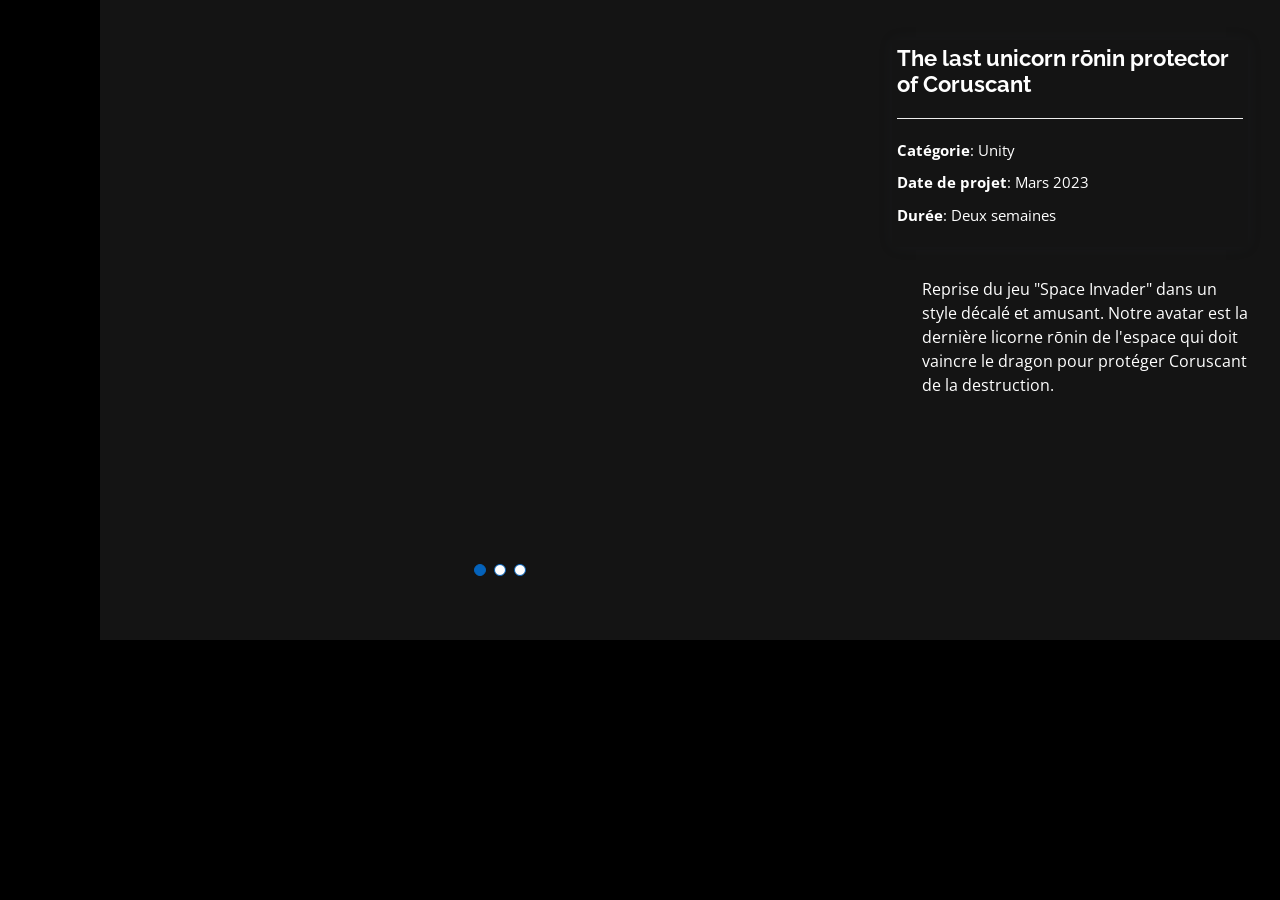
<file: portfolio-details 2.html>
<!DOCTYPE html>
<html lang="en">

<head>
  <meta charset="utf-8">
  <meta content="width=device-width, initial-scale=1.0" name="viewport">

  <title>Portfolio Details - Personal Bootstrap Template</title>
  <meta content="" name="description">
  <meta content="" name="keywords">

  <!-- Favicons -->
  <link href="assets/img/favicon.png" rel="icon">
  <link href="assets/img/apple-touch-icon.png" rel="apple-touch-icon">

  <!-- Google Fonts -->
  <link href="https://fonts.googleapis.com/css?family=Open+Sans:300,300i,400,400i,600,600i,700,700i|Raleway:300,300i,400,400i,500,500i,600,600i,700,700i|Poppins:300,300i,400,400i,500,500i,600,600i,700,700i" rel="stylesheet">

  <!-- Vendor CSS Files -->
  <link href="assets/vendor/aos/aos.css" rel="stylesheet">
  <link href="assets/vendor/bootstrap/css/bootstrap.min.css" rel="stylesheet">
  <link href="assets/vendor/bootstrap-icons/bootstrap-icons.css" rel="stylesheet">
  <link href="assets/vendor/boxicons/css/boxicons.min.css" rel="stylesheet">
  <link href="assets/vendor/glightbox/css/glightbox.min.css" rel="stylesheet">
  <link href="assets/vendor/swiper/swiper-bundle.min.css" rel="stylesheet">

  <!-- Template Main CSS File -->
  <link href="assets/css/style.css" rel="stylesheet">

  <!-- =======================================================
  * Template Name: MyResume
  * Template URL: https://bootstrapmade.com/free-html-bootstrap-template-my-resume/
  * Updated: Mar 17 2024 with Bootstrap v5.3.3
  * Author: BootstrapMade.com
  * License: https://bootstrapmade.com/license/
  ======================================================== -->
</head>

<body>

  <main id="main">

    <!-- ======= Portfolio Details Section ======= -->
    <section id="portfolio-details" class="portfolio-details">
      <div class="container">

        <div class="row gy-4">

          <div class="col-lg-8">
            <div class="portfolio-details-slider swiper">
              <div class="swiper-wrapper align-items-center">
                <div class="swiper-slide">
                  <iframe width="100%" height="500px" src="https://youtube.com/embed/xJw23ic7l1U?"></iframe>
                </div>
                <div class="swiper-slide">
                  <img src="assets/img/portfolio/Space-invader_menu.png" alt="">
                </div>

                <div class="swiper-slide">
                  <img src="assets/img/portfolio/Space-Invader_Boss.png" alt="">
                </div>

              </div>
              <div class="swiper-pagination"></div>
            </div>
          </div>

          <div class="col-lg-4">
            <div class="portfolio-info">
              <h3>The last unicorn rōnin protector of Coruscant</h3>
              <ul>
                <li><strong>Catégorie</strong>: Unity</li>
                <li><strong>Date de projet</strong>: Mars 2023</li>
                <li><strong>Durée</strong>: Deux semaines</li>
              </ul>
            </div>
            <div class="portfolio-description">
              <p>
                Reprise du jeu "Space Invader" dans un style décalé et amusant.
                Notre avatar est la dernière licorne rōnin de l'espace qui doit vaincre le dragon pour protéger Coruscant de la destruction.            
              </p>
            </div>
          </div>

        </div>

      </div>
    </section><!-- End Portfolio Details Section -->

  </main><!-- End #main -->

  <div id="preloader"></div>
  <a href="#" class="back-to-top d-flex align-items-center justify-content-center"><i class="bi bi-arrow-up-short"></i></a>

  <!-- Vendor JS Files -->
  <script src="assets/vendor/purecounter/purecounter_vanilla.js"></script>
  <script src="assets/vendor/aos/aos.js"></script>
  <script src="assets/vendor/bootstrap/js/bootstrap.bundle.min.js"></script>
  <script src="assets/vendor/glightbox/js/glightbox.min.js"></script>
  <script src="assets/vendor/isotope-layout/isotope.pkgd.min.js"></script>
  <script src="assets/vendor/swiper/swiper-bundle.min.js"></script>
  <script src="assets/vendor/typed.js/typed.umd.js"></script>
  <script src="assets/vendor/waypoints/noframework.waypoints.js"></script>
  <script src="assets/vendor/php-email-form/validate.js"></script>

  <!-- Template Main JS File -->
  <script src="assets/js/main.js"></script>

</body>

</html>
</file>
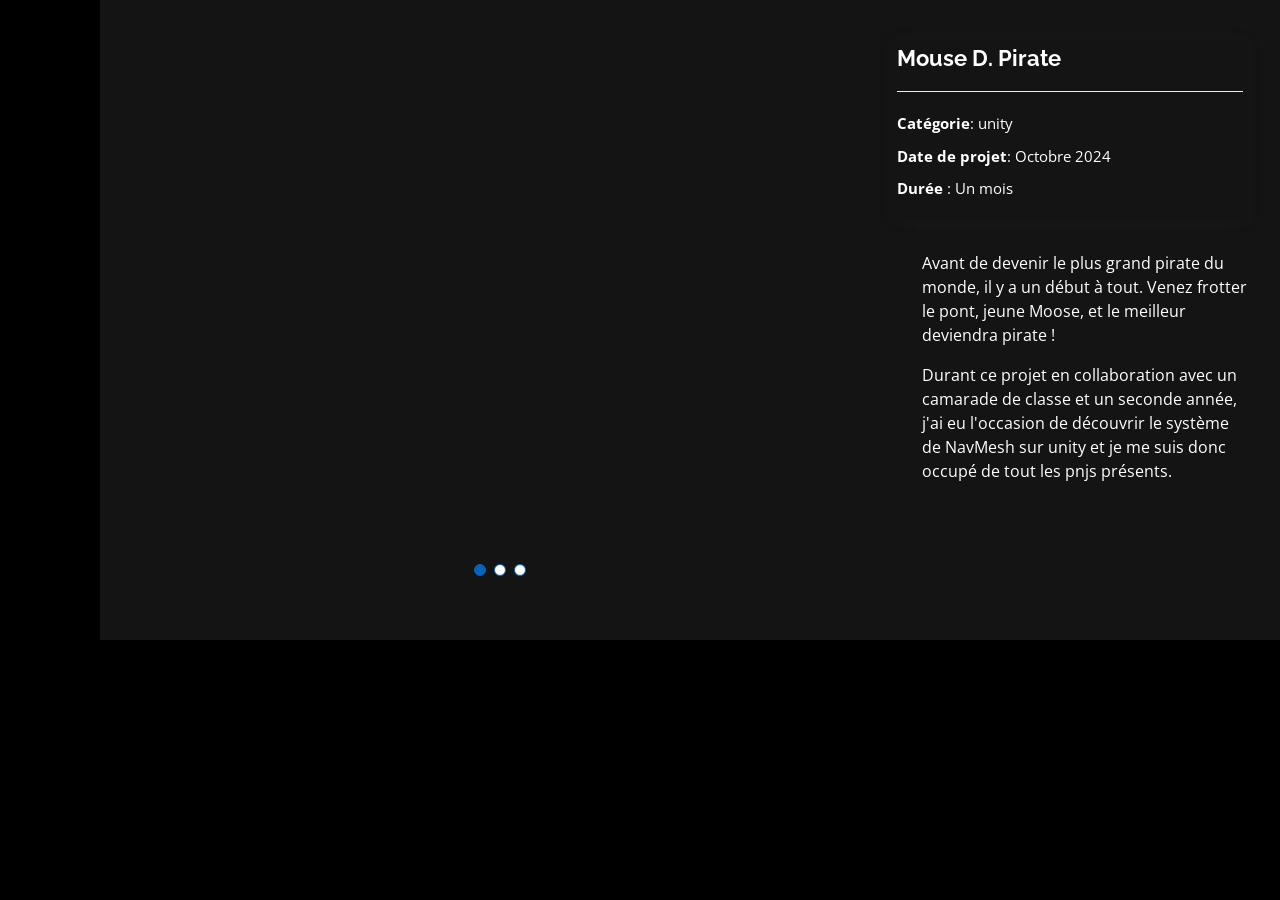
<file: portfolio-details 4.html>
<!DOCTYPE html>
<html lang="en">

<head>
  <meta charset="utf-8">
  <meta content="width=device-width, initial-scale=1.0" name="viewport">

  <title>Portfolio Details - Personal Bootstrap Template</title>
  <meta content="" name="description">
  <meta content="" name="keywords">

  <!-- Favicons -->
  <link href="assets/img/favicon.png" rel="icon">
  <link href="assets/img/apple-touch-icon.png" rel="apple-touch-icon">

  <!-- Google Fonts -->
  <link href="https://fonts.googleapis.com/css?family=Open+Sans:300,300i,400,400i,600,600i,700,700i|Raleway:300,300i,400,400i,500,500i,600,600i,700,700i|Poppins:300,300i,400,400i,500,500i,600,600i,700,700i" rel="stylesheet">

  <!-- Vendor CSS Files -->
  <link href="assets/vendor/aos/aos.css" rel="stylesheet">
  <link href="assets/vendor/bootstrap/css/bootstrap.min.css" rel="stylesheet">
  <link href="assets/vendor/bootstrap-icons/bootstrap-icons.css" rel="stylesheet">
  <link href="assets/vendor/boxicons/css/boxicons.min.css" rel="stylesheet">
  <link href="assets/vendor/glightbox/css/glightbox.min.css" rel="stylesheet">
  <link href="assets/vendor/swiper/swiper-bundle.min.css" rel="stylesheet">

  <!-- Template Main CSS File -->
  <link href="assets/css/style.css" rel="stylesheet">

  <!-- =======================================================
  * Template Name: MyResume
  * Template URL: https://bootstrapmade.com/free-html-bootstrap-template-my-resume/
  * Updated: Mar 17 2024 with Bootstrap v5.3.3
  * Author: BootstrapMade.com
  * License: https://bootstrapmade.com/license/
  ======================================================== -->
</head>

<body>

  <main id="main">

    <!-- ======= Portfolio Details Section ======= -->
    <section id="portfolio-details" class="portfolio-details">
      <div class="container">

        <div class="row gy-4">

          <div class="col-lg-8">
            <div class="portfolio-details-slider swiper">
              <div class="swiper-wrapper align-items-center">

                <div class="swiper-slide">
                  <iframe width="100%" height="500px" src="https://youtube.com/embed/EMLSpRgJXf8?"></iframe>
                </div>
                <div class="swiper-slide">
                  <img src="assets/img/portfolio/Capture d’écran 2024-10-27 172856.png" alt="">
                </div>

                <div class="swiper-slide">
                  <img src="assets/img/portfolio/Capture d’écran 2024-10-27 173145.png" alt="">
                </div>
              </div>
              <div class="swiper-pagination"></div>
            </div>
          </div>

          <div class="col-lg-4">
            <div class="portfolio-info">
              <h3>Mouse D. Pirate</h3>
              <ul>
                <li><strong>Catégorie</strong>: unity</li>
                <li><strong>Date de projet</strong>: Octobre 2024</li>
                <li><strong>Durée </strong>: Un mois</li>
              </ul>
            </div>
            <div class="portfolio-description">
              <p>
                Avant de devenir le plus grand pirate du monde, il y a un début à tout.
                Venez frotter le pont, jeune Moose, et le meilleur deviendra pirate ! 
                <br>
                <p>Durant ce projet en collaboration avec un camarade de classe et un seconde année, j'ai eu l'occasion de découvrir le système de NavMesh sur unity et je me suis donc occupé de tout les pnjs présents. </p>
              </p>
            </div>
          </div>

        </div>

      </div>
    </section><!-- End Portfolio Details Section -->

  </main><!-- End #main -->

  <div id="preloader"></div>
  <a href="#" class="back-to-top d-flex align-items-center justify-content-center"><i class="bi bi-arrow-up-short"></i></a>

  <!-- Vendor JS Files -->
  <script src="assets/vendor/purecounter/purecounter_vanilla.js"></script>
  <script src="assets/vendor/aos/aos.js"></script>
  <script src="assets/vendor/bootstrap/js/bootstrap.bundle.min.js"></script>
  <script src="assets/vendor/glightbox/js/glightbox.min.js"></script>
  <script src="assets/vendor/isotope-layout/isotope.pkgd.min.js"></script>
  <script src="assets/vendor/swiper/swiper-bundle.min.js"></script>
  <script src="assets/vendor/typed.js/typed.umd.js"></script>
  <script src="assets/vendor/waypoints/noframework.waypoints.js"></script>
  <script src="assets/vendor/php-email-form/validate.js"></script>

  <!-- Template Main JS File -->
  <script src="assets/js/main.js"></script>

</body>

</html>
</file>
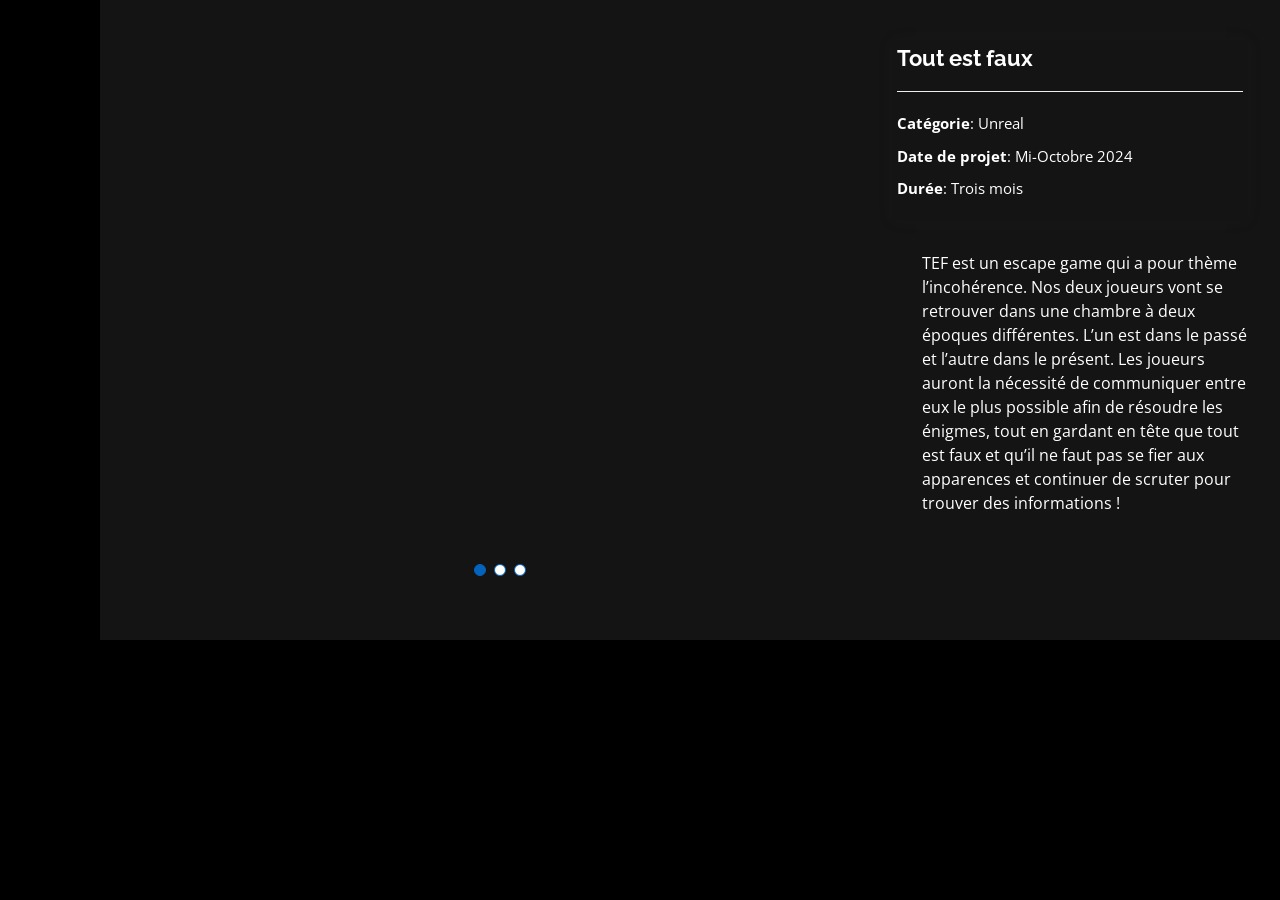
<file: portfolio-details 5.html>
<!DOCTYPE html>
<html lang="en">

<head>
  <meta charset="utf-8">
  <meta content="width=device-width, initial-scale=1.0" name="viewport">

  <title>Portfolio Details - Personal Bootstrap Template</title>
  <meta content="" name="description">
  <meta content="" name="keywords">

  <!-- Favicons -->
  <link href="assets/img/favicon.png" rel="icon">
  <link href="assets/img/apple-touch-icon.png" rel="apple-touch-icon">

  <!-- Google Fonts -->
  <link href="https://fonts.googleapis.com/css?family=Open+Sans:300,300i,400,400i,600,600i,700,700i|Raleway:300,300i,400,400i,500,500i,600,600i,700,700i|Poppins:300,300i,400,400i,500,500i,600,600i,700,700i" rel="stylesheet">

  <!-- Vendor CSS Files -->
  <link href="assets/vendor/aos/aos.css" rel="stylesheet">
  <link href="assets/vendor/bootstrap/css/bootstrap.min.css" rel="stylesheet">
  <link href="assets/vendor/bootstrap-icons/bootstrap-icons.css" rel="stylesheet">
  <link href="assets/vendor/boxicons/css/boxicons.min.css" rel="stylesheet">
  <link href="assets/vendor/glightbox/css/glightbox.min.css" rel="stylesheet">
  <link href="assets/vendor/swiper/swiper-bundle.min.css" rel="stylesheet">

  <!-- Template Main CSS File -->
  <link href="assets/css/style.css" rel="stylesheet">

  <!-- =======================================================
  * Template Name: MyResume
  * Template URL: https://bootstrapmade.com/free-html-bootstrap-template-my-resume/
  * Updated: Mar 17 2024 with Bootstrap v5.3.3
  * Author: BootstrapMade.com
  * License: https://bootstrapmade.com/license/
  ======================================================== -->
</head>

<body>

  <main id="main">

    <!-- ======= Portfolio Details Section ======= -->
    <section id="portfolio-details" class="portfolio-details">
      <div class="container">

        <div class="row gy-4">

          <div class="col-lg-8">
            <div class="portfolio-details-slider swiper">
              <div class="swiper-wrapper align-items-center">
                <div class="swiper-slide">
                  <iframe allow="autoplay" width="100%" height="500px" src="https://youtube.com/embed/kpPeZ4R7Cks?"></iframe>
                </div>
                <div class="swiper-slide">
                  <img src="assets/img/portfolio/TEF1.png" alt="">
                </div>

                <div class="swiper-slide">
                  <img src="assets/img/portfolio/TEF2.png" alt="">
                </div>

              </div>
              <div class="swiper-pagination"></div>
            </div>
          </div>

          <div class="col-lg-4">
            <div class="portfolio-info">
              <h3>Tout est faux</h3>
              <ul>
                <li><strong>Catégorie</strong>: Unreal</li>
                <li><strong>Date de projet</strong>: Mi-Octobre 2024</li>
                <li><strong>Durée</strong>: Trois mois</li>
              </ul>
            </div>
            <div class="portfolio-description">
              <p>
                  TEF est un escape game qui a pour thème l’incohérence. Nos deux joueurs vont se retrouver dans une chambre à deux époques différentes.
                  L’un est dans le passé et l’autre dans le présent.
                  Les joueurs auront la nécessité de communiquer entre eux le plus possible afin de résoudre les énigmes, 
                  tout en gardant en tête que tout est faux et qu’il ne faut pas se fier aux apparences et continuer de scruter pour trouver des informations !               
              </p>
            </div>
          </div>

        </div>

      </div>
    </section><!-- End Portfolio Details Section -->

  </main><!-- End #main -->

  <div id="preloader"></div>
  <a href="#" class="back-to-top d-flex align-items-center justify-content-center"><i class="bi bi-arrow-up-short"></i></a>

  <!-- Vendor JS Files -->
  <script src="assets/vendor/purecounter/purecounter_vanilla.js"></script>
  <script src="assets/vendor/aos/aos.js"></script>
  <script src="assets/vendor/bootstrap/js/bootstrap.bundle.min.js"></script>
  <script src="assets/vendor/glightbox/js/glightbox.min.js"></script>
  <script src="assets/vendor/isotope-layout/isotope.pkgd.min.js"></script>
  <script src="assets/vendor/swiper/swiper-bundle.min.js"></script>
  <script src="assets/vendor/typed.js/typed.umd.js"></script>
  <script src="assets/vendor/waypoints/noframework.waypoints.js"></script>
  <script src="assets/vendor/php-email-form/validate.js"></script>

  <!-- Template Main JS File -->
  <script src="assets/js/main.js"></script>

</body>

</html>
</file>
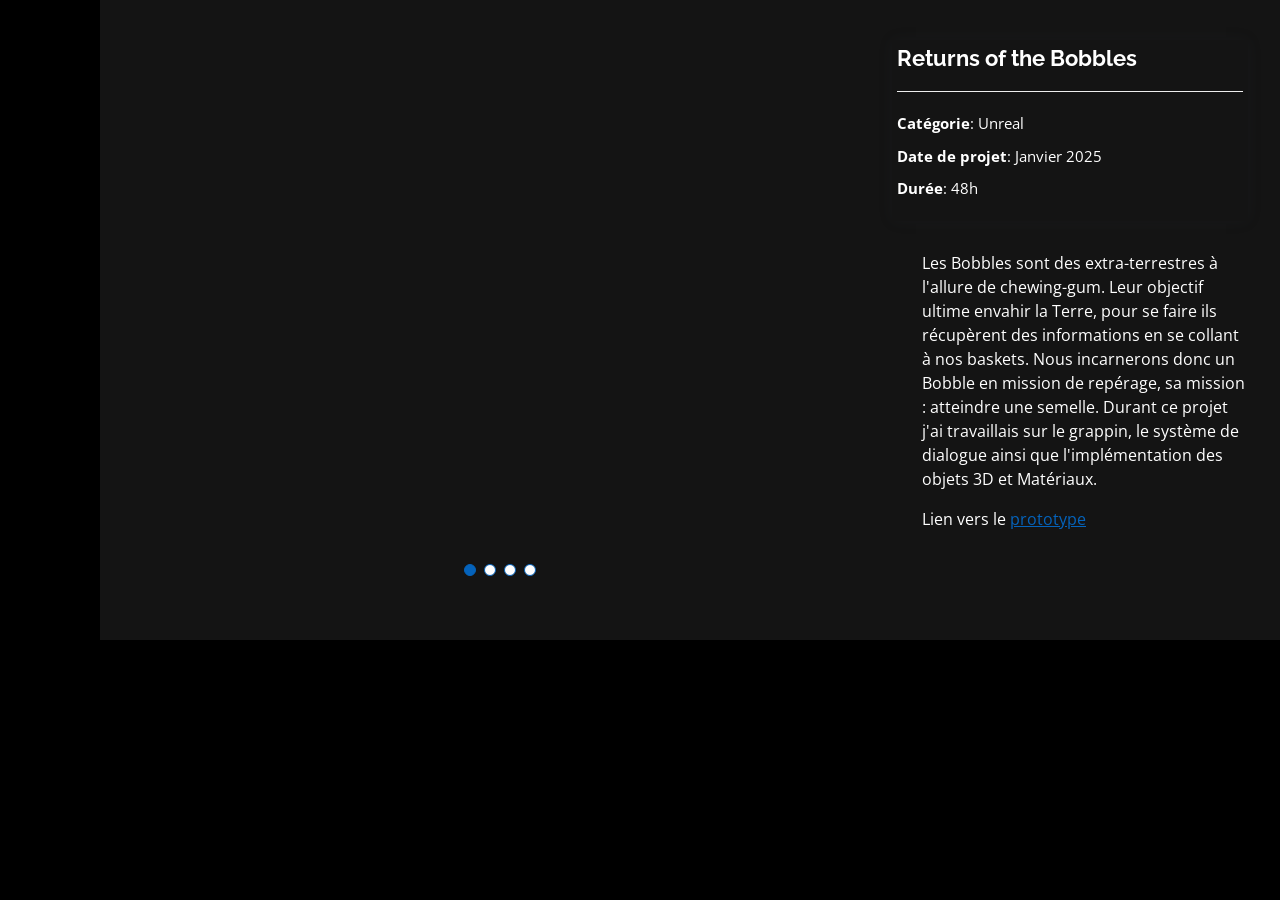
<file: portfolio-details 6.html>
<!DOCTYPE html>
<html lang="en">

<head>
  <meta charset="utf-8">
  <meta content="width=device-width, initial-scale=1.0" name="viewport">

  <title>Portfolio Details - Personal Bootstrap Template</title>
  <meta content="" name="description">
  <meta content="" name="keywords">

  <!-- Favicons -->
  <link href="assets/img/favicon.png" rel="icon">
  <link href="assets/img/apple-touch-icon.png" rel="apple-touch-icon">

  <!-- Google Fonts -->
  <link href="https://fonts.googleapis.com/css?family=Open+Sans:300,300i,400,400i,600,600i,700,700i|Raleway:300,300i,400,400i,500,500i,600,600i,700,700i|Poppins:300,300i,400,400i,500,500i,600,600i,700,700i" rel="stylesheet">

  <!-- Vendor CSS Files -->
  <link href="assets/vendor/aos/aos.css" rel="stylesheet">
  <link href="assets/vendor/bootstrap/css/bootstrap.min.css" rel="stylesheet">
  <link href="assets/vendor/bootstrap-icons/bootstrap-icons.css" rel="stylesheet">
  <link href="assets/vendor/boxicons/css/boxicons.min.css" rel="stylesheet">
  <link href="assets/vendor/glightbox/css/glightbox.min.css" rel="stylesheet">
  <link href="assets/vendor/swiper/swiper-bundle.min.css" rel="stylesheet">

  <!-- Template Main CSS File -->
  <link href="assets/css/style.css" rel="stylesheet">

  <!-- =======================================================
  * Template Name: MyResume
  * Template URL: https://bootstrapmade.com/free-html-bootstrap-template-my-resume/
  * Updated: Mar 17 2024 with Bootstrap v5.3.3
  * Author: BootstrapMade.com
  * License: https://bootstrapmade.com/license/
  ======================================================== -->
</head>

<body>

  <main id="main">

    <!-- ======= Portfolio Details Section ======= -->
    <section id="portfolio-details" class="portfolio-details">
      <div class="container">

        <div class="row gy-4">

          <div class="col-lg-8">
            <div class="portfolio-details-slider swiper">
              <div class="swiper-wrapper align-items-center">
                <div class="swiper-slide">
                  <iframe allow="autoplay" width="100%" height="500px" src="https://youtube.com/embed/YHi_9os6aBM?"></iframe>
                </div>
                <div class="swiper-slide">
                  <img src="assets/img/portfolio/GGJ_2025.png" alt="">
                </div>

                <div class="swiper-slide">
                  <img src="assets/img/portfolio/GGJ_2025-2.png" alt="">
                </div>

                <div class="swiper-slide">
                  <img src="assets/img/portfolio/GGJ_2025-3.png" alt="">
                </div>

              </div>
              <div class="swiper-pagination"></div>
            </div>
          </div>

          <div class="col-lg-4">
            <div class="portfolio-info">
              <h3>Returns of the Bobbles</h3>
              <ul>
                <li><strong>Catégorie</strong>: Unreal</li>
                <li><strong>Date de projet</strong>: Janvier 2025</li>
                <li><strong>Durée</strong>: 48h</li>
              </ul>
            </div>
            <div class="portfolio-description">
              <p>
                  Les Bobbles sont des extra-terrestres à l'allure de chewing-gum.
                  Leur objectif ultime envahir la Terre, pour se faire ils récupèrent des informations en se collant à nos baskets.
                  Nous incarnerons donc un Bobble en mission de repérage, sa mission : atteindre une semelle.

                  Durant ce projet j'ai travaillais sur le grappin, le système de dialogue ainsi que l'implémentation des objets 3D et Matériaux.
              </p>
              <p>Lien vers le 
                <a
                href="https://isweaz.itch.io/returns-of-the-bobbles"
                target="_blank"
                style="text-decoration: underline;"
                >prototype</a>
              </p>
            </div>
          </div>

        </div>

      </div>
    </section><!-- End Portfolio Details Section -->

  </main><!-- End #main -->

  <div id="preloader"></div>
  <a href="#" class="back-to-top d-flex align-items-center justify-content-center"><i class="bi bi-arrow-up-short"></i></a>

  <!-- Vendor JS Files -->
  <script src="assets/vendor/purecounter/purecounter_vanilla.js"></script>
  <script src="assets/vendor/aos/aos.js"></script>
  <script src="assets/vendor/bootstrap/js/bootstrap.bundle.min.js"></script>
  <script src="assets/vendor/glightbox/js/glightbox.min.js"></script>
  <script src="assets/vendor/isotope-layout/isotope.pkgd.min.js"></script>
  <script src="assets/vendor/swiper/swiper-bundle.min.js"></script>
  <script src="assets/vendor/typed.js/typed.umd.js"></script>
  <script src="assets/vendor/waypoints/noframework.waypoints.js"></script>
  <script src="assets/vendor/php-email-form/validate.js"></script>

  <!-- Template Main JS File -->
  <script src="assets/js/main.js"></script>

</body>

</html>
</file>
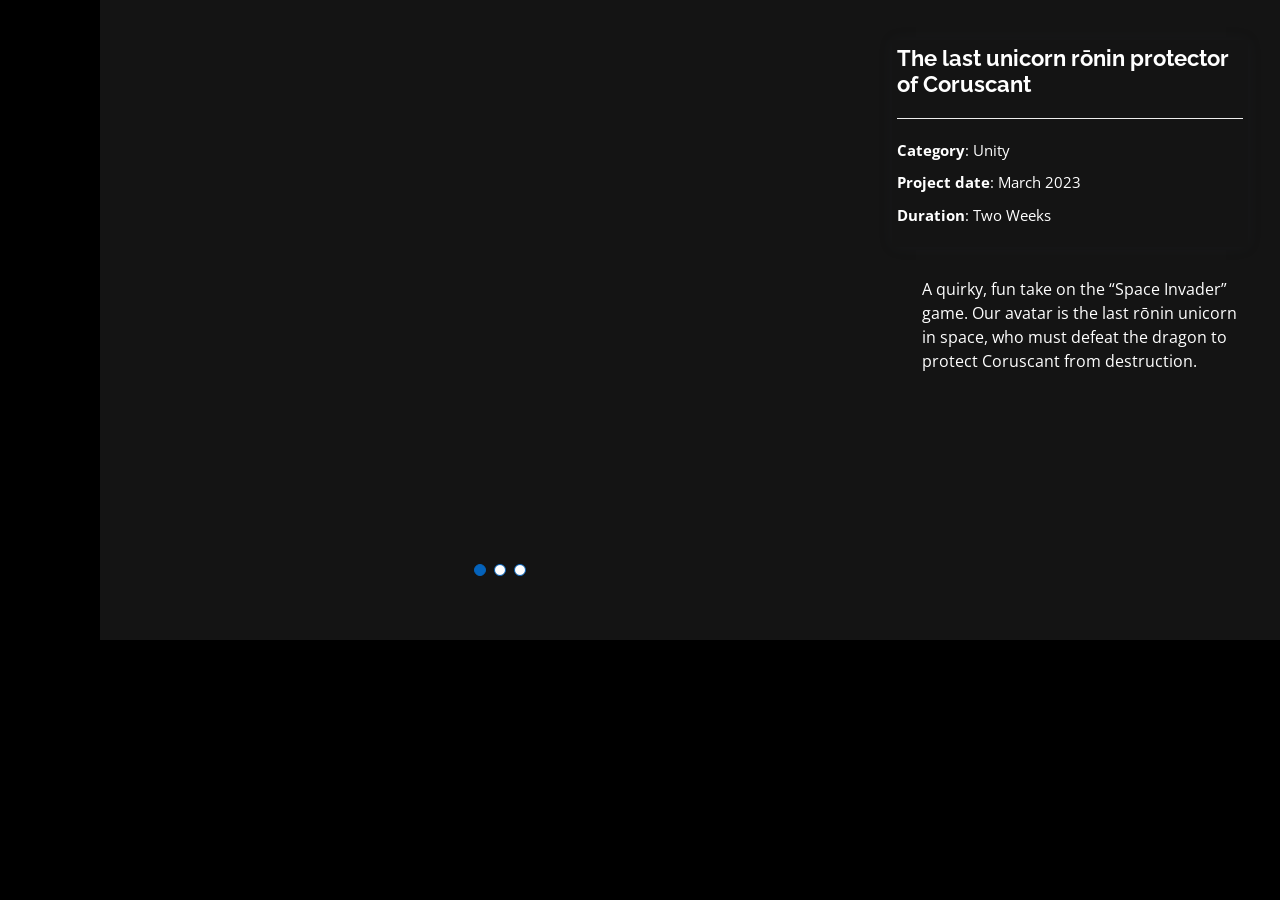
<file: portfolio-details-2-en .html>
<!DOCTYPE html>
<html lang="en">

<head>
  <meta charset="utf-8">
  <meta content="width=device-width, initial-scale=1.0" name="viewport">

  <title>Portfolio Details - Personal Bootstrap Template</title>
  <meta content="" name="description">
  <meta content="" name="keywords">

  <!-- Favicons -->
  <link href="assets/img/favicon.png" rel="icon">
  <link href="assets/img/apple-touch-icon.png" rel="apple-touch-icon">

  <!-- Google Fonts -->
  <link href="https://fonts.googleapis.com/css?family=Open+Sans:300,300i,400,400i,600,600i,700,700i|Raleway:300,300i,400,400i,500,500i,600,600i,700,700i|Poppins:300,300i,400,400i,500,500i,600,600i,700,700i" rel="stylesheet">

  <!-- Vendor CSS Files -->
  <link href="assets/vendor/aos/aos.css" rel="stylesheet">
  <link href="assets/vendor/bootstrap/css/bootstrap.min.css" rel="stylesheet">
  <link href="assets/vendor/bootstrap-icons/bootstrap-icons.css" rel="stylesheet">
  <link href="assets/vendor/boxicons/css/boxicons.min.css" rel="stylesheet">
  <link href="assets/vendor/glightbox/css/glightbox.min.css" rel="stylesheet">
  <link href="assets/vendor/swiper/swiper-bundle.min.css" rel="stylesheet">

  <!-- Template Main CSS File -->
  <link href="assets/css/style.css" rel="stylesheet">

  <!-- =======================================================
  * Template Name: MyResume
  * Template URL: https://bootstrapmade.com/free-html-bootstrap-template-my-resume/
  * Updated: Mar 17 2024 with Bootstrap v5.3.3
  * Author: BootstrapMade.com
  * License: https://bootstrapmade.com/license/
  ======================================================== -->
</head>

<body>

  <main id="main">

    <!-- ======= Portfolio Details Section ======= -->
    <section id="portfolio-details" class="portfolio-details">
      <div class="container">

        <div class="row gy-4">

          <div class="col-lg-8">
            <div class="portfolio-details-slider swiper">
              <div class="swiper-wrapper align-items-center">
                <div class="swiper-slide">
                  <iframe width="100%" height="500px" src="https://youtube.com/embed/xJw23ic7l1U?"></iframe>
                </div>
                <div class="swiper-slide">
                  <img src="assets/img/portfolio/Space-invader_menu.png" alt="">
                </div>

                <div class="swiper-slide">
                  <img src="assets/img/portfolio/Space-Invader_Boss.png" alt="">
                </div>

              </div>
              <div class="swiper-pagination"></div>
            </div>
          </div>

          <div class="col-lg-4">
            <div class="portfolio-info">
              <h3>The last unicorn rōnin protector of Coruscant</h3>
              <ul>
                <li><strong>Category</strong>: Unity</li>
                <li><strong>Project date</strong>: March 2023</li>
                <li><strong>Duration</strong>: Two Weeks</li>
              </ul>
            </div>
            <div class="portfolio-description">
              <p>
                A quirky, fun take on the “Space Invader” game.
                Our avatar is the last rōnin unicorn in space, who must defeat the dragon to protect Coruscant from destruction.            
              </p>
            </div>
          </div>
        </div>
      </div>
    </section><!-- End Portfolio Details Section -->

  </main><!-- End #main -->

  <div id="preloader"></div>
  <a href="#" class="back-to-top d-flex align-items-center justify-content-center"><i class="bi bi-arrow-up-short"></i></a>

  <!-- Vendor JS Files -->
  <script src="assets/vendor/purecounter/purecounter_vanilla.js"></script>
  <script src="assets/vendor/aos/aos.js"></script>
  <script src="assets/vendor/bootstrap/js/bootstrap.bundle.min.js"></script>
  <script src="assets/vendor/glightbox/js/glightbox.min.js"></script>
  <script src="assets/vendor/isotope-layout/isotope.pkgd.min.js"></script>
  <script src="assets/vendor/swiper/swiper-bundle.min.js"></script>
  <script src="assets/vendor/typed.js/typed.umd.js"></script>
  <script src="assets/vendor/waypoints/noframework.waypoints.js"></script>
  <script src="assets/vendor/php-email-form/validate.js"></script>

  <!-- Template Main JS File -->
  <script src="assets/js/main.js"></script>

</body>

</html>
</file>
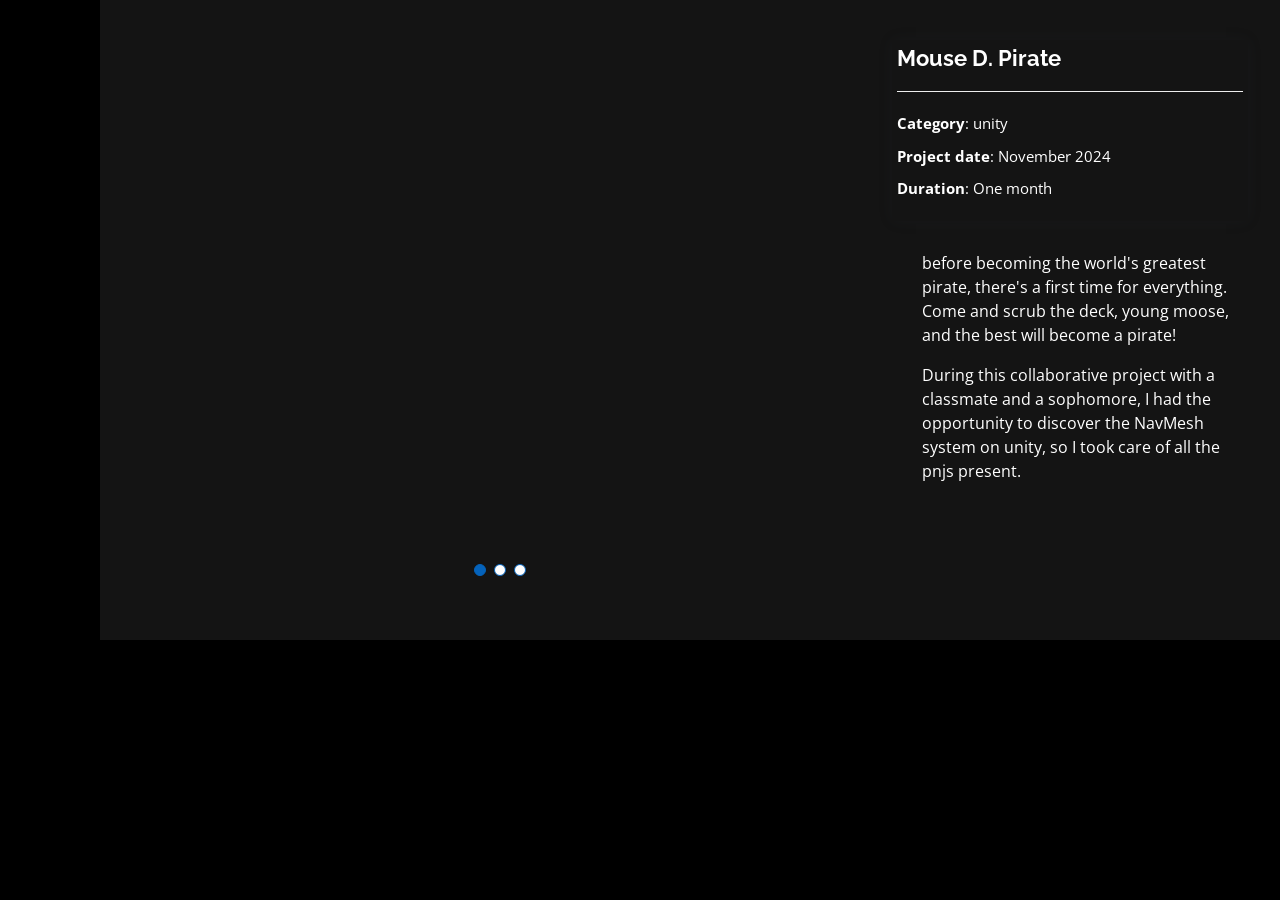
<file: portfolio-details-4-en.html>
<!DOCTYPE html>
<html lang="en">

<head>
  <meta charset="utf-8">
  <meta content="width=device-width, initial-scale=1.0" name="viewport">

  <title>Portfolio Details - Personal Bootstrap Template</title>
  <meta content="" name="description">
  <meta content="" name="keywords">

  <!-- Favicons -->
  <link href="assets/img/favicon.png" rel="icon">
  <link href="assets/img/apple-touch-icon.png" rel="apple-touch-icon">

  <!-- Google Fonts -->
  <link href="https://fonts.googleapis.com/css?family=Open+Sans:300,300i,400,400i,600,600i,700,700i|Raleway:300,300i,400,400i,500,500i,600,600i,700,700i|Poppins:300,300i,400,400i,500,500i,600,600i,700,700i" rel="stylesheet">

  <!-- Vendor CSS Files -->
  <link href="assets/vendor/aos/aos.css" rel="stylesheet">
  <link href="assets/vendor/bootstrap/css/bootstrap.min.css" rel="stylesheet">
  <link href="assets/vendor/bootstrap-icons/bootstrap-icons.css" rel="stylesheet">
  <link href="assets/vendor/boxicons/css/boxicons.min.css" rel="stylesheet">
  <link href="assets/vendor/glightbox/css/glightbox.min.css" rel="stylesheet">
  <link href="assets/vendor/swiper/swiper-bundle.min.css" rel="stylesheet">

  <!-- Template Main CSS File -->
  <link href="assets/css/style.css" rel="stylesheet">

  <!-- =======================================================
  * Template Name: MyResume
  * Template URL: https://bootstrapmade.com/free-html-bootstrap-template-my-resume/
  * Updated: Mar 17 2024 with Bootstrap v5.3.3
  * Author: BootstrapMade.com
  * License: https://bootstrapmade.com/license/
  ======================================================== -->
</head>

<body>

  <main id="main">

    <!-- ======= Portfolio Details Section ======= -->
    <section id="portfolio-details" class="portfolio-details">
      <div class="container">

        <div class="row gy-4">

          <div class="col-lg-8">
            <div class="portfolio-details-slider swiper">
              <div class="swiper-wrapper align-items-center">

                <div class="swiper-slide">
                  <iframe width="100%" height="500px" src="https://youtube.com/embed/EMLSpRgJXf8?"></iframe>
                </div>
                <div class="swiper-slide">
                  <img src="assets/img/portfolio/Capture d’écran 2024-10-27 172856.png" alt="">
                </div>

                <div class="swiper-slide">
                  <img src="assets/img/portfolio/Capture d’écran 2024-10-27 173145.png" alt="">
                </div>
              </div>
              <div class="swiper-pagination"></div>
            </div>
          </div>

          <div class="col-lg-4">
            <div class="portfolio-info">
              <h3>Mouse D. Pirate</h3>
              <ul>
                <li><strong>Category</strong>: unity</li>
                <li><strong>Project date</strong>: November 2024</li>
                <li><strong>Duration</strong>: One month</li>
              </ul>
            </div>
            <div class="portfolio-description">
              <p>
                before becoming the world's greatest pirate, there's a first time for everything.
                Come and scrub the deck, young moose, and the best will become a pirate!               
                <br>
                <p>During this collaborative project with a classmate and a sophomore, I had the opportunity to discover the NavMesh system on unity, so I took care of all the pnjs present. </p>
              </p>
            </div>
          </div>

        </div>

      </div>
    </section><!-- End Portfolio Details Section -->

  </main><!-- End #main -->

  <div id="preloader"></div>
  <a href="#" class="back-to-top d-flex align-items-center justify-content-center"><i class="bi bi-arrow-up-short"></i></a>

  <!-- Vendor JS Files -->
  <script src="assets/vendor/purecounter/purecounter_vanilla.js"></script>
  <script src="assets/vendor/aos/aos.js"></script>
  <script src="assets/vendor/bootstrap/js/bootstrap.bundle.min.js"></script>
  <script src="assets/vendor/glightbox/js/glightbox.min.js"></script>
  <script src="assets/vendor/isotope-layout/isotope.pkgd.min.js"></script>
  <script src="assets/vendor/swiper/swiper-bundle.min.js"></script>
  <script src="assets/vendor/typed.js/typed.umd.js"></script>
  <script src="assets/vendor/waypoints/noframework.waypoints.js"></script>
  <script src="assets/vendor/php-email-form/validate.js"></script>

  <!-- Template Main JS File -->
  <script src="assets/js/main.js"></script>

</body>

</html>
</file>
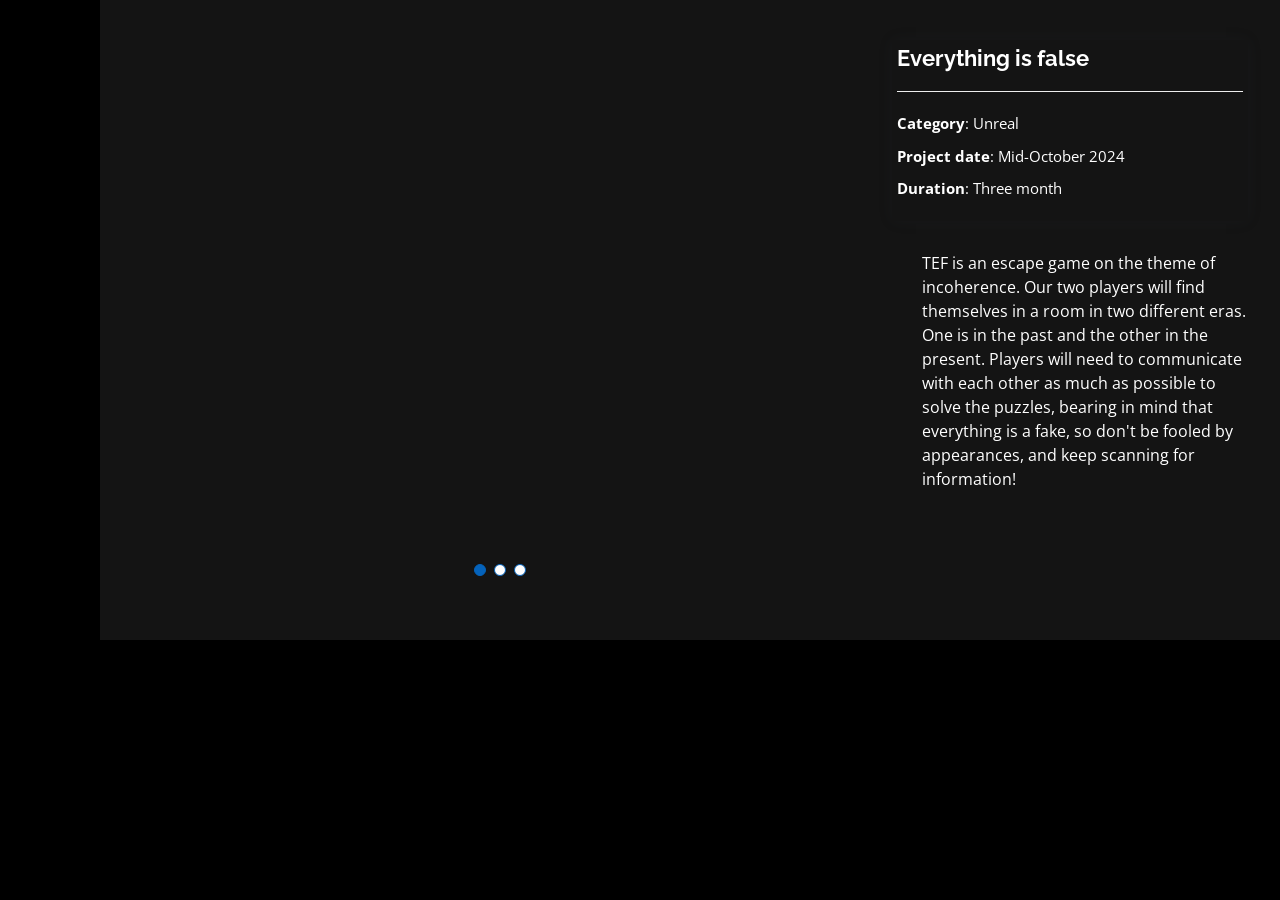
<file: portfolio-details-5-en.html>
<!DOCTYPE html>
<html lang="en">

<head>
  <meta charset="utf-8">
  <meta content="width=device-width, initial-scale=1.0" name="viewport">

  <title>Portfolio Details - Personal Bootstrap Template</title>
  <meta content="" name="description">
  <meta content="" name="keywords">

  <!-- Favicons -->
  <link href="assets/img/favicon.png" rel="icon">
  <link href="assets/img/apple-touch-icon.png" rel="apple-touch-icon">

  <!-- Google Fonts -->
  <link href="https://fonts.googleapis.com/css?family=Open+Sans:300,300i,400,400i,600,600i,700,700i|Raleway:300,300i,400,400i,500,500i,600,600i,700,700i|Poppins:300,300i,400,400i,500,500i,600,600i,700,700i" rel="stylesheet">

  <!-- Vendor CSS Files -->
  <link href="assets/vendor/aos/aos.css" rel="stylesheet">
  <link href="assets/vendor/bootstrap/css/bootstrap.min.css" rel="stylesheet">
  <link href="assets/vendor/bootstrap-icons/bootstrap-icons.css" rel="stylesheet">
  <link href="assets/vendor/boxicons/css/boxicons.min.css" rel="stylesheet">
  <link href="assets/vendor/glightbox/css/glightbox.min.css" rel="stylesheet">
  <link href="assets/vendor/swiper/swiper-bundle.min.css" rel="stylesheet">

  <!-- Template Main CSS File -->
  <link href="assets/css/style.css" rel="stylesheet">

  <!-- =======================================================
  * Template Name: MyResume
  * Template URL: https://bootstrapmade.com/free-html-bootstrap-template-my-resume/
  * Updated: Mar 17 2024 with Bootstrap v5.3.3
  * Author: BootstrapMade.com
  * License: https://bootstrapmade.com/license/
  ======================================================== -->
</head>

<body>

  <main id="main">

    <!-- ======= Portfolio Details Section ======= -->
    <section id="portfolio-details" class="portfolio-details">
      <div class="container">
        <div class="row gy-4">
          <div class="col-lg-8">
            <div class="portfolio-details-slider swiper">
              <div class="swiper-wrapper align-items-center">
                <div class="swiper-slide">
                  <iframe allow="autoplay" width="100%" height="500px" src="https://youtube.com/embed/kpPeZ4R7Cks?"></iframe>
                </div>
                <div class="swiper-slide">
                  <img src="assets/img/portfolio/TEF2.png" alt="">
                </div>
                <div class="swiper-slide">
                  <img src="assets/img/portfolio/TEF1.png" alt="">
                </div>
              </div>
              <div class="swiper-pagination"></div>
            </div>
          </div>
          <div class="col-lg-4">
            <div class="portfolio-info">
              <h3>Everything is false</h3>
              <ul>
                <li><strong>Category</strong>: Unreal</li>
                <li><strong>Project date</strong>: Mid-October 2024</li>
                <li><strong>Duration</strong>: Three month</li>
              </ul>
            </div>
            <div class="portfolio-description">
              <p>
                TEF is an escape game on the theme of incoherence. Our two players will find themselves in a room in two different eras.
                One is in the past and the other in the present.
                Players will need to communicate with each other as much as possible to solve the puzzles, 
                bearing in mind that everything is a fake, so don't be fooled by appearances, and keep scanning for information!               
              </p>
            </div>
          </div>
        </div>
      </div>
    </section><!-- End Portfolio Details Section -->

  </main><!-- End #main -->

  <div id="preloader"></div>
  <a href="#" class="back-to-top d-flex align-items-center justify-content-center"><i class="bi bi-arrow-up-short"></i></a>

  <!-- Vendor JS Files -->
  <script src="assets/vendor/purecounter/purecounter_vanilla.js"></script>
  <script src="assets/vendor/aos/aos.js"></script>
  <script src="assets/vendor/bootstrap/js/bootstrap.bundle.min.js"></script>
  <script src="assets/vendor/glightbox/js/glightbox.min.js"></script>
  <script src="assets/vendor/isotope-layout/isotope.pkgd.min.js"></script>
  <script src="assets/vendor/swiper/swiper-bundle.min.js"></script>
  <script src="assets/vendor/typed.js/typed.umd.js"></script>
  <script src="assets/vendor/waypoints/noframework.waypoints.js"></script>
  <script src="assets/vendor/php-email-form/validate.js"></script>

  <!-- Template Main JS File -->
  <script src="assets/js/main.js"></script>

</body>

</html>
</file>
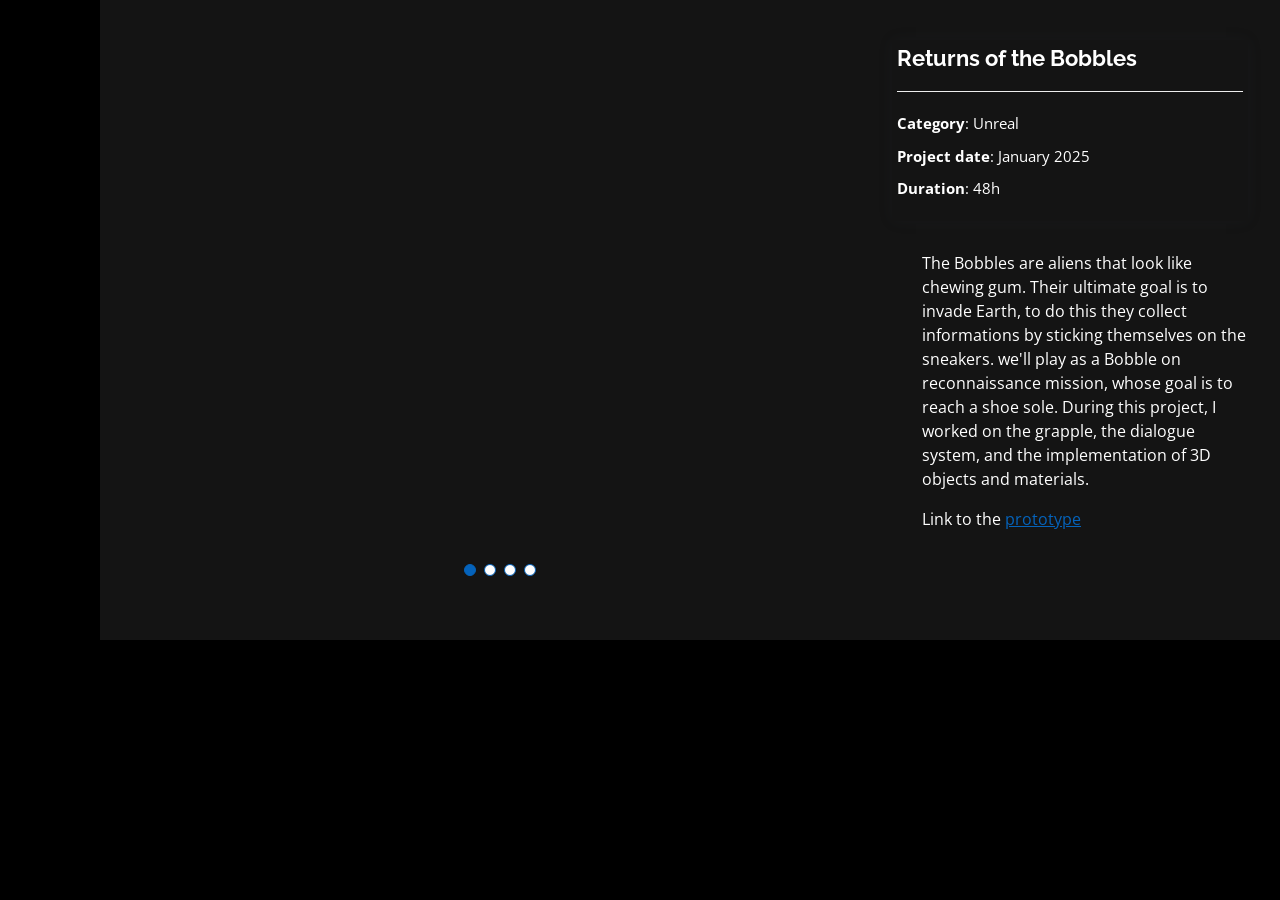
<file: portfolio-details-6-en.html>
<!DOCTYPE html>
<html lang="en">

<head>
  <meta charset="utf-8">
  <meta content="width=device-width, initial-scale=1.0" name="viewport">

  <title>Portfolio Details - Personal Bootstrap Template</title>
  <meta content="" name="description">
  <meta content="" name="keywords">

  <!-- Favicons -->
  <link href="assets/img/favicon.png" rel="icon">
  <link href="assets/img/apple-touch-icon.png" rel="apple-touch-icon">

  <!-- Google Fonts -->
  <link href="https://fonts.googleapis.com/css?family=Open+Sans:300,300i,400,400i,600,600i,700,700i|Raleway:300,300i,400,400i,500,500i,600,600i,700,700i|Poppins:300,300i,400,400i,500,500i,600,600i,700,700i" rel="stylesheet">

  <!-- Vendor CSS Files -->
  <link href="assets/vendor/aos/aos.css" rel="stylesheet">
  <link href="assets/vendor/bootstrap/css/bootstrap.min.css" rel="stylesheet">
  <link href="assets/vendor/bootstrap-icons/bootstrap-icons.css" rel="stylesheet">
  <link href="assets/vendor/boxicons/css/boxicons.min.css" rel="stylesheet">
  <link href="assets/vendor/glightbox/css/glightbox.min.css" rel="stylesheet">
  <link href="assets/vendor/swiper/swiper-bundle.min.css" rel="stylesheet">

  <!-- Template Main CSS File -->
  <link href="assets/css/style.css" rel="stylesheet">

  <!-- =======================================================
  * Template Name: MyResume
  * Template URL: https://bootstrapmade.com/free-html-bootstrap-template-my-resume/
  * Updated: Mar 17 2024 with Bootstrap v5.3.3
  * Author: BootstrapMade.com
  * License: https://bootstrapmade.com/license/
  ======================================================== -->
</head>

<body>

  <main id="main">

    <!-- ======= Portfolio Details Section ======= -->
    <section id="portfolio-details" class="portfolio-details">
      <div class="container">

        <div class="row gy-4">

          <div class="col-lg-8">
            <div class="portfolio-details-slider swiper">
              <div class="swiper-wrapper align-items-center">
                <div class="swiper-slide">
                  <iframe allow="autoplay" width="100%" height="500px" src="https://youtube.com/embed/YHi_9os6aBM?"></iframe>
                </div>
                <div class="swiper-slide">
                  <img src="assets/img/portfolio/GGJ_2025.png" alt="">
                </div>

                <div class="swiper-slide">
                  <img src="assets/img/portfolio/GGJ_2025-2.png" alt="">
                </div>

                <div class="swiper-slide">
                  <img src="assets/img/portfolio/GGJ_2025-3.png" alt="">
                </div>

              </div>
              <div class="swiper-pagination"></div>
            </div>
          </div>

          <div class="col-lg-4">
            <div class="portfolio-info">
              <h3>Returns of the Bobbles</h3>
              <ul>
                <li><strong>Category</strong>: Unreal</li>
                <li><strong>Project date</strong>: January 2025</li>
                <li><strong>Duration</strong>: 48h </li>
              </ul>
            </div>
            <div class="portfolio-description">
              <p>
                  The Bobbles are aliens that look like chewing gum.
                  Their ultimate goal is to invade Earth, to do this they collect informations by sticking themselves on the sneakers.
                  we'll play as a Bobble on reconnaissance mission, whose goal is to reach a shoe sole.      

                  During this project, I worked on the grapple, the dialogue system, and the implementation of 3D objects and materials.
              </p>
              <p>Link to the 
                <a
                href="https://isweaz.itch.io/returns-of-the-bobbles"
                target="_blank"
                style="text-decoration: underline;"
                >prototype</a>
              </p>
            </div>
          </div>

        </div>

      </div>
    </section><!-- End Portfolio Details Section -->

  </main><!-- End #main -->

  <div id="preloader"></div>
  <a href="#" class="back-to-top d-flex align-items-center justify-content-center"><i class="bi bi-arrow-up-short"></i></a>

  <!-- Vendor JS Files -->
  <script src="assets/vendor/purecounter/purecounter_vanilla.js"></script>
  <script src="assets/vendor/aos/aos.js"></script>
  <script src="assets/vendor/bootstrap/js/bootstrap.bundle.min.js"></script>
  <script src="assets/vendor/glightbox/js/glightbox.min.js"></script>
  <script src="assets/vendor/isotope-layout/isotope.pkgd.min.js"></script>
  <script src="assets/vendor/swiper/swiper-bundle.min.js"></script>
  <script src="assets/vendor/typed.js/typed.umd.js"></script>
  <script src="assets/vendor/waypoints/noframework.waypoints.js"></script>
  <script src="assets/vendor/php-email-form/validate.js"></script>

  <!-- Template Main JS File -->
  <script src="assets/js/main.js"></script>

</body>

</html>
</file>
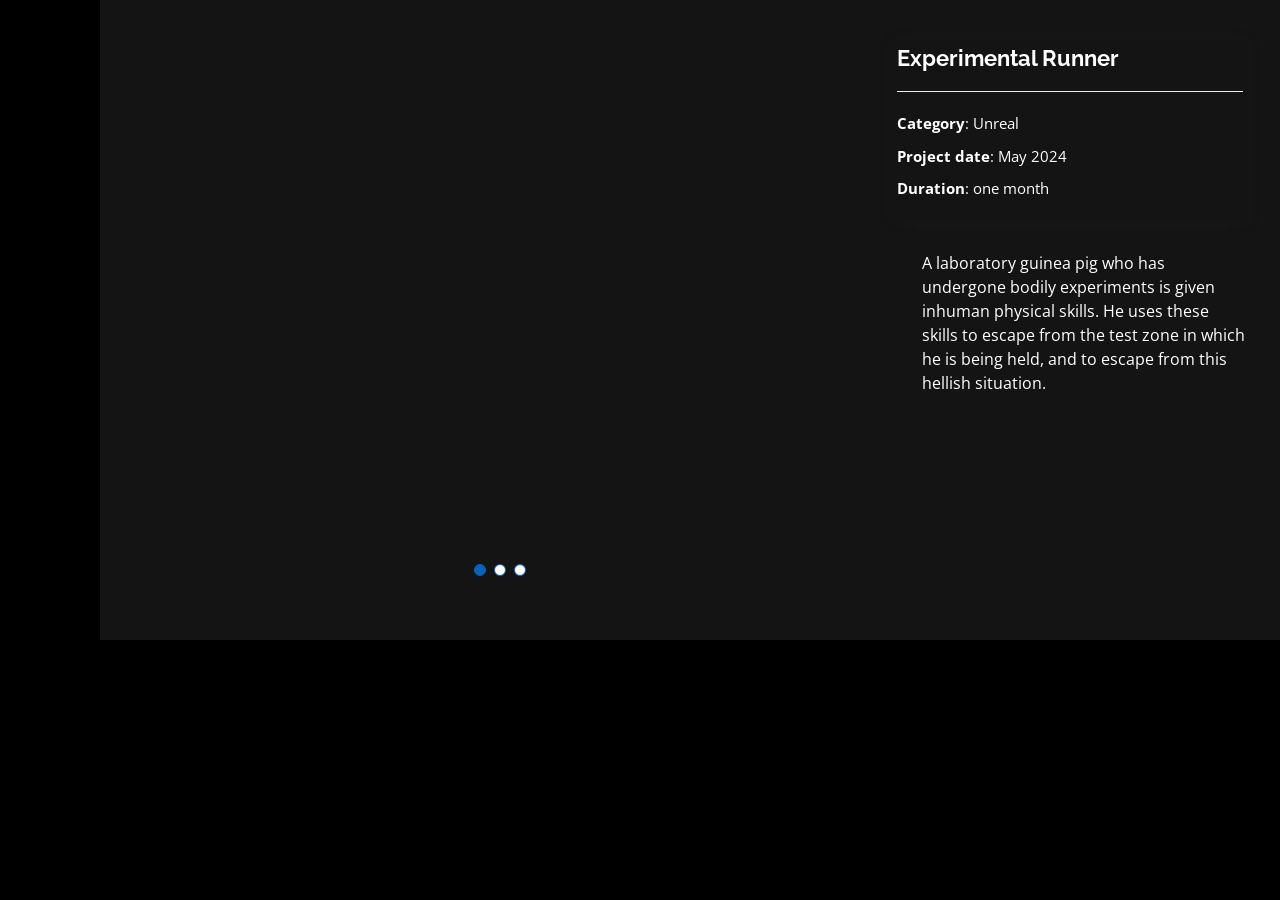
<file: portfolio-details-en.html>
<!DOCTYPE html>
<html lang="en">

<head>
  <meta charset="utf-8">
  <meta content="width=device-width, initial-scale=1.0" name="viewport">

  <title>Portfolio Details - Personal Bootstrap Template</title>
  <meta content="" name="description">
  <meta content="" name="keywords">

  <!-- Favicons -->
  <link href="assets/img/favicon.png" rel="icon">
  <link href="assets/img/apple-touch-icon.png" rel="apple-touch-icon">

  <!-- Google Fonts -->
  <link href="https://fonts.googleapis.com/css?family=Open+Sans:300,300i,400,400i,600,600i,700,700i|Raleway:300,300i,400,400i,500,500i,600,600i,700,700i|Poppins:300,300i,400,400i,500,500i,600,600i,700,700i" rel="stylesheet">

  <!-- Vendor CSS Files -->
  <link href="assets/vendor/aos/aos.css" rel="stylesheet">
  <link href="assets/vendor/bootstrap/css/bootstrap.min.css" rel="stylesheet">
  <link href="assets/vendor/bootstrap-icons/bootstrap-icons.css" rel="stylesheet">
  <link href="assets/vendor/boxicons/css/boxicons.min.css" rel="stylesheet">
  <link href="assets/vendor/glightbox/css/glightbox.min.css" rel="stylesheet">
  <link href="assets/vendor/swiper/swiper-bundle.min.css" rel="stylesheet">

  <!-- Template Main CSS File -->
  <link href="assets/css/style.css" rel="stylesheet">

  <!-- =======================================================
  * Template Name: MyResume
  * Template URL: https://bootstrapmade.com/free-html-bootstrap-template-my-resume/
  * Updated: Mar 17 2024 with Bootstrap v5.3.3
  * Author: BootstrapMade.com
  * License: https://bootstrapmade.com/license/
  ======================================================== -->
</head>

<body>

  <main id="main">

    <!-- ======= Portfolio Details Section ======= -->
    <section id="portfolio-details" class="portfolio-details">
      <div class="container">

        <div class="row gy-4">

          <div class="col-lg-8">
            <div class="portfolio-details-slider swiper">
              <div class="swiper-wrapper align-items-center">
                <div class="swiper-slide">
                  <iframe allow="autoplay" width="100%" height="500px" src="https://youtube.com/embed/33fHRlzLL2o?"></iframe>
                </div>
                <div class="swiper-slide">
                  <img src="assets/img/portfolio/Capture d’écran 2024-09-28 150029.png" alt="">
                </div>

                <div class="swiper-slide">
                  <img src="assets/img/portfolio/Capture d’écran 2024-09-28 150201.png" alt="">
                </div>

              </div>
              <div class="swiper-pagination"></div>
            </div>
          </div>

          <div class="col-lg-4">
            <div class="portfolio-info">
              <h3>Experimental Runner</h3>
              <ul>
                <li><strong>Category</strong>: Unreal</li>
                <li><strong>Project date</strong>: May 2024</li>
                <li><strong>Duration</strong>: one month</li>
              </ul>
            </div>
            <div class="portfolio-description">
              <p>
                A laboratory guinea pig who has undergone bodily experiments is given inhuman physical skills.
                He uses these skills to escape from the test zone in which he is being held, and to escape from this hellish situation.     
              </p>
            </div>
          </div>
        </div>
      </div>
    </section><!-- End Portfolio Details Section -->

  </main><!-- End #main -->

  <div id="preloader"></div>
  <a href="#" class="back-to-top d-flex align-items-center justify-content-center"><i class="bi bi-arrow-up-short"></i></a>

  <!-- Vendor JS Files -->
  <script src="assets/vendor/purecounter/purecounter_vanilla.js"></script>
  <script src="assets/vendor/aos/aos.js"></script>
  <script src="assets/vendor/bootstrap/js/bootstrap.bundle.min.js"></script>
  <script src="assets/vendor/glightbox/js/glightbox.min.js"></script>
  <script src="assets/vendor/isotope-layout/isotope.pkgd.min.js"></script>
  <script src="assets/vendor/swiper/swiper-bundle.min.js"></script>
  <script src="assets/vendor/typed.js/typed.umd.js"></script>
  <script src="assets/vendor/waypoints/noframework.waypoints.js"></script>
  <script src="assets/vendor/php-email-form/validate.js"></script>

  <!-- Template Main JS File -->
  <script src="assets/js/main.js"></script>

</body>

</html>
</file>
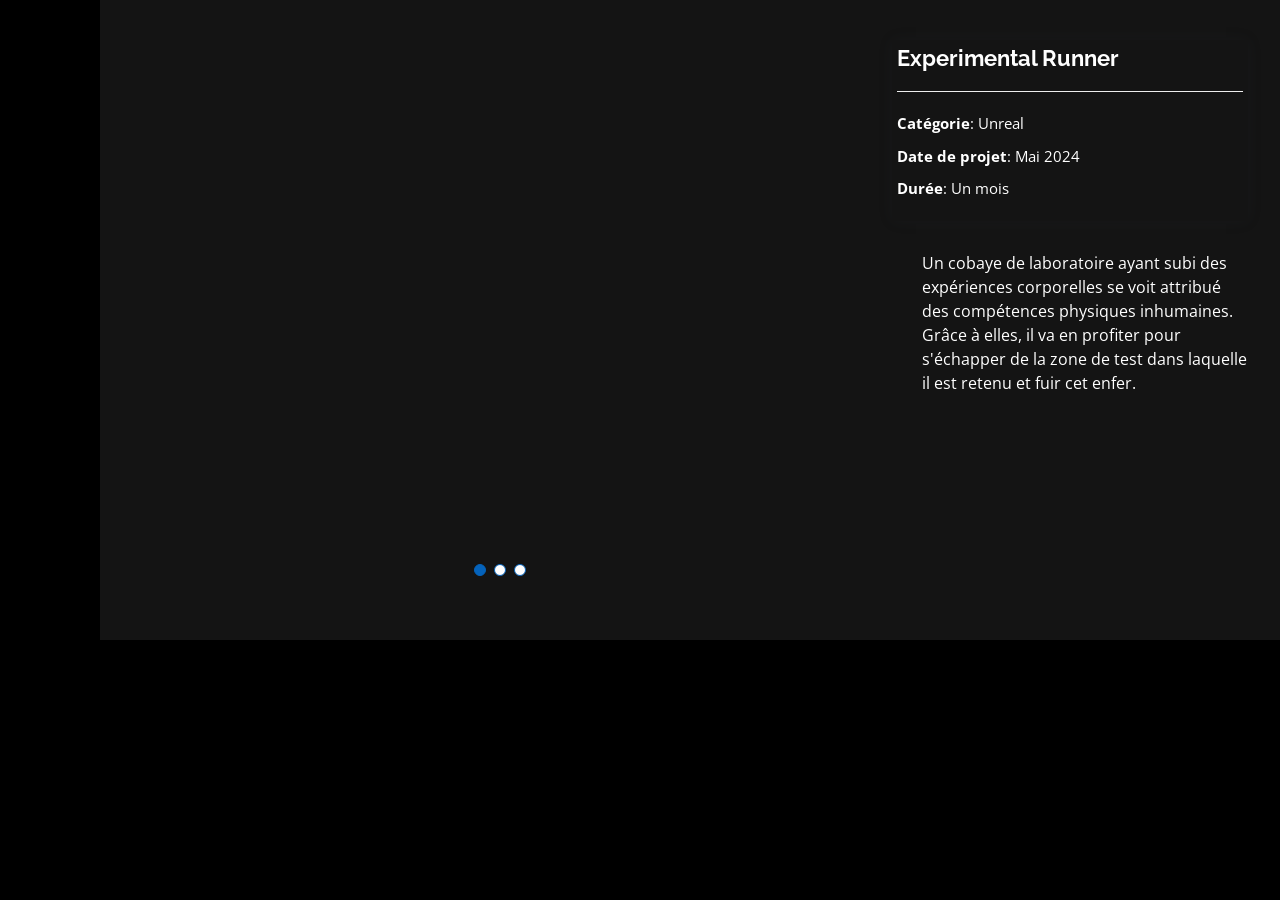
<file: portfolio-details.html>
<!DOCTYPE html>
<html lang="en">

<head>
  <meta charset="utf-8">
  <meta content="width=device-width, initial-scale=1.0" name="viewport">

  <title>Portfolio Details - Personal Bootstrap Template</title>
  <meta content="" name="description">
  <meta content="" name="keywords">

  <!-- Favicons -->
  <link href="assets/img/favicon.png" rel="icon">
  <link href="assets/img/apple-touch-icon.png" rel="apple-touch-icon">

  <!-- Google Fonts -->
  <link href="https://fonts.googleapis.com/css?family=Open+Sans:300,300i,400,400i,600,600i,700,700i|Raleway:300,300i,400,400i,500,500i,600,600i,700,700i|Poppins:300,300i,400,400i,500,500i,600,600i,700,700i" rel="stylesheet">

  <!-- Vendor CSS Files -->
  <link href="assets/vendor/aos/aos.css" rel="stylesheet">
  <link href="assets/vendor/bootstrap/css/bootstrap.min.css" rel="stylesheet">
  <link href="assets/vendor/bootstrap-icons/bootstrap-icons.css" rel="stylesheet">
  <link href="assets/vendor/boxicons/css/boxicons.min.css" rel="stylesheet">
  <link href="assets/vendor/glightbox/css/glightbox.min.css" rel="stylesheet">
  <link href="assets/vendor/swiper/swiper-bundle.min.css" rel="stylesheet">

  <!-- Template Main CSS File -->
  <link href="assets/css/style.css" rel="stylesheet">

  <!-- =======================================================
  * Template Name: MyResume
  * Template URL: https://bootstrapmade.com/free-html-bootstrap-template-my-resume/
  * Updated: Mar 17 2024 with Bootstrap v5.3.3
  * Author: BootstrapMade.com
  * License: https://bootstrapmade.com/license/
  ======================================================== -->
</head>

<body>

  <main id="main">

    <!-- ======= Portfolio Details Section ======= -->
    <section id="portfolio-details" class="portfolio-details">
      <div class="container">

        <div class="row gy-4">

          <div class="col-lg-8">
            <div class="portfolio-details-slider swiper">
              <div class="swiper-wrapper align-items-center">
                <div class="swiper-slide">
                  <iframe allow="autoplay" width="100%" height="500px" src="https://youtube.com/embed/33fHRlzLL2o?"></iframe>
                </div>
                <div class="swiper-slide">
                  <img src="assets/img/portfolio/Capture d’écran 2024-09-28 150029.png" alt="">
                </div>

                <div class="swiper-slide">
                  <img src="assets/img/portfolio/Capture d’écran 2024-09-28 150201.png" alt="">
                </div>

              </div>
              <div class="swiper-pagination"></div>
            </div>
          </div>

          <div class="col-lg-4">
            <div class="portfolio-info">
              <h3>Experimental Runner</h3>
              <ul>
                <li><strong>Catégorie</strong>: Unreal</li>
                <li><strong>Date de projet</strong>: Mai 2024</li>
                <li><strong>Durée</strong>: Un mois</li>
              </ul>
            </div>
            <div class="portfolio-description">
              <p>
                Un cobaye de laboratoire ayant subi des expériences corporelles se voit attribué des compétences physiques inhumaines.
                Grâce à elles, il va en profiter pour s'échapper de la zone de test dans laquelle il est retenu et fuir cet enfer.     
              </p>
            </div>
          </div>

        </div>

      </div>
    </section><!-- End Portfolio Details Section -->

  </main><!-- End #main -->

  <div id="preloader"></div>
  <a href="#" class="back-to-top d-flex align-items-center justify-content-center"><i class="bi bi-arrow-up-short"></i></a>

  <!-- Vendor JS Files -->
  <script src="assets/vendor/purecounter/purecounter_vanilla.js"></script>
  <script src="assets/vendor/aos/aos.js"></script>
  <script src="assets/vendor/bootstrap/js/bootstrap.bundle.min.js"></script>
  <script src="assets/vendor/glightbox/js/glightbox.min.js"></script>
  <script src="assets/vendor/isotope-layout/isotope.pkgd.min.js"></script>
  <script src="assets/vendor/swiper/swiper-bundle.min.js"></script>
  <script src="assets/vendor/typed.js/typed.umd.js"></script>
  <script src="assets/vendor/waypoints/noframework.waypoints.js"></script>
  <script src="assets/vendor/php-email-form/validate.js"></script>

  <!-- Template Main JS File -->
  <script src="assets/js/main.js"></script>

</body>

</html>
</file>
<file: assets/css/style.css>
/**
* Template Name: MyResume
* Template URL: https://bootstrapmade.com/free-html-bootstrap-template-my-resume/
* Updated: Mar 17 2024 with Bootstrap v5.3.3
* Author: BootstrapMade.com
* License: https://bootstrapmade.com/license/
*/

/*--------------------------------------------------------------
# General
--------------------------------------------------------------*/
body {
  font-family: "Open Sans", sans-serif;
  color: #ffffff;
  background-color: black;
}

a {
  color: #0563bb;
  text-decoration: none;
}

a:hover {
  color: #067ded;
  text-decoration: none;
}

h1,
h2,
h3,
h4,
h5,
h6 {
  font-family: "Raleway", sans-serif;
}

/*--------------------------------------------------------------
# Back to top button
--------------------------------------------------------------*/
.back-to-top {
  position: fixed;
  visibility: hidden;
  opacity: 0;
  right: 15px;
  bottom: 15px;
  z-index: 996;
  background: #05bb39;
  width: 40px;
  height: 40px;
  border-radius: 50px;
  transition: all 0.4s;
}

.back-to-top i {
  font-size: 28px;
  color: #fff;
  line-height: 0;
}

.back-to-top:hover {
  background: #0678e3;
  color: #fff;
}

.back-to-top.active {
  visibility: visible;
  opacity: 1;
}

/*--------------------------------------------------------------
# Preloader
--------------------------------------------------------------*/
#preloader {
  position: fixed;
  top: 0;
  left: 0;
  right: 0;
  bottom: 0;
  z-index: 9999;
  overflow: hidden;
  background: #fff;
}

#preloader:before {
  content: "";
  position: fixed;
  top: calc(50% - 30px);
  left: calc(50% - 30px);
  border: 6px solid #0563bb;
  border-top-color: #fff;
  border-bottom-color: #fff;
  border-radius: 50%;
  width: 60px;
  height: 60px;
  animation: animate-preloader 1s linear infinite;
}

@keyframes animate-preloader {
  0% {
    transform: rotate(0deg);
  }

  100% {
    transform: rotate(360deg);
  }
}

/*--------------------------------------------------------------
# Disable aos animation delay on mobile devices
--------------------------------------------------------------*/
@media screen and (max-width: 768px) {
  [data-aos-delay] {
    transition-delay: 0 !important;
  }
}

/*--------------------------------------------------------------
# Header
--------------------------------------------------------------*/
#header {
  position: fixed;
  top: 0;
  left: 0;
  bottom: 0;
  z-index: 9997;
  transition: all 0.5s;
  padding: 15px;
  overflow-y: auto;
}

@media (max-width: 991px) {
  #header {
    width: 300px;
    background: #fff;
    border-right: 1px solid #e6e9ec;
    left: -300px;
  }
}

@media (min-width: 991px) {
  #main {
    margin-left: 100px;
  }
}

/*--------------------------------------------------------------
# Navigation Menu
--------------------------------------------------------------*/
/**
* Desktop Navigation 
*/
.nav-menu {
  padding: 0;
  display: block;
}

.nav-menu * {
  margin: 0;
  padding: 0;
  list-style: none;
}

.nav-menu>ul>li {
  position: relative;
  white-space: nowrap;
}

.nav-menu a,
.nav-menu a:focus {
  display: flex;
  align-items: center;
  color: #45505b;
  padding: 10px 18px;
  margin-bottom: 8px;
  transition: 0.3s;
  font-size: 15px;
  border-radius: 50px;
  background: #f2f3f5;
  height: 56px;
  width: 100%;
  overflow: hidden;
  transition: 0.3s;
}

.nav-menu a i,
.nav-menu a:focus i {
  font-size: 20px;
}

.nav-menu a span,
.nav-menu a:focus span {
  padding: 0 5px 0 7px;
  color: #45505b;
}

@media (min-width: 992px) {

  .nav-menu a,
  .nav-menu a:focus {
    width: 56px;
  }

  .nav-menu a span,
  .nav-menu a:focus span {
    display: none;
    color: #fff;
  }
}

.nav-menu a:hover,
.nav-menu .active,
.nav-menu .active:focus,
.nav-menu li:hover>a {
  color: #fff;
  background: #05bb39;
}

.nav-menu a:hover span,
.nav-menu .active span,
.nav-menu .active:focus span,
.nav-menu li:hover>a span {
  color: #fff;
}

.nav-menu a:hover,
.nav-menu li:hover>a {
  width: 100%;
  color: #fff;
}

.nav-menu a:hover span,
.nav-menu li:hover>a span {
  display: block;
}

/**
* Mobile Navigation 
*/
.mobile-nav-toggle {
  position: fixed;
  right: 10px;
  top: 10px;
  z-index: 9998;
  border: 0;
  background: none;
  font-size: 28px;
  transition: all 0.4s;
  outline: none !important;
  line-height: 0;
  cursor: pointer;
  border-radius: 50px;
  padding: 5px;
}

.mobile-nav-toggle i {
  color: #45505b;
}

.mobile-nav-active {
  overflow: hidden;
}

.mobile-nav-active #header {
  left: 0;
}

.mobile-nav-active .mobile-nav-toggle {
  color: #fff;
  background-color: #0563bb;
}

/*--------------------------------------------------------------
# Hero Section
--------------------------------------------------------------*/
#hero {
  width: 100%;
  height: 60vh;
  background: url("../img/Sans\ titre-1\ \(2\).png") top right no-repeat;
  background-size: cover;
  position: relative;
}

@media (min-width: 992px) {
  #hero {
    padding-left: 160px;
  }
}

#hero:before {
  content: "";
  background: rgba(255, 255, 255, 0.6);
  position: absolute;
  bottom: 0;
  top: 0;
  left: 0;
  right: 0;
}

#hero h1 {
  margin: 0;
  font-size: 64px;
  font-weight: 700;
  line-height: 56px;
  color: #05bb39;
}

#hero p {
  color: #45505b;
  margin: 15px 0 0 0;
  font-size: 26px;
  font-family: "Poppins", sans-serif;
}

#hero p span {
  color: #0563bb;
  letter-spacing: 1px;
}

#hero .social-links {
  margin-top: 30px;
}

#hero .social-links a {
  font-size: 24px;
  display: inline-block;
  color: #45505b;
  line-height: 1;
  margin-right: 20px;
  transition: 0.3s;
}

#hero .social-links a:hover {
  color: #0563bb;
}

@media (max-width: 992px) {
  #hero {
    text-align: center;
  }

  #hero h1 {
    font-size: 32px;
    line-height: 36px;
  }

  #hero p {
    margin-top: 10px;
    font-size: 20px;
    line-height: 24px;
  }
}

/*--------------------------------------------------------------
# Sections General
--------------------------------------------------------------*/
section {
  padding: 50px 0;
  overflow: hidden;
}

.section-title {
  text-align: center;
  padding-bottom: 30px;
}

.section-title h2 {
  font-size: 32px;
  font-weight: bold;
  text-transform: uppercase;
  margin-bottom: 20px;
  padding-bottom: 20px;
  position: relative;
  color: #05bb39;
}

.section-title h2::before {
  content: "";
  position: absolute;
  display: block;
  width: 120px;
  height: 1px;
  background: #ddd;
  bottom: 1px;
  left: calc(50% - 60px);
}

.section-title h2::after {
  content: "";
  position: absolute;
  display: block;
  width: 40px;
  height: 3px;
  background: #05bb39;
  bottom: 0;
  left: calc(50% - 20px);
}

.section-title p {
  margin-top: 40px;
}

/*--------------------------------------------------------------
# About
--------------------------------------------------------------*/
.about .content h3 {
  font-weight: 700;
  font-size: 26px;
  color: #728394;
}

.about .content ul {
  list-style: none;
  padding: 0;
}

.about .content ul li {
  margin-bottom: 20px;
  display: flex;
  align-items: center;
}

.about .content ul strong {
  margin-right: 10px;
}

.about .content ul i {
  font-size: 16px;
  margin-right: 5px;
  color: #05bb39;
  line-height: 0;
}

.about .content pre:last-child {
  margin-bottom: 0;
}


/*--------------------------------------------------------------
# Skills
--------------------------------------------------------------*/
.skills .progress {
  height: 60px;
  display: block;
  background: none;
  border-radius: 0;
}

.skills .progress .skill {
  padding: 10px 0;
  margin: 0;
  text-transform: uppercase;
  display: block;
  font-weight: 600;
  font-family: "Poppins", sans-serif;
  color: white;
}

.skills .progress .skill .val {
  float: right;
  font-style: normal;
}

.skills .progress-bar-wrap {
  background: #f2f3f5;
}

.skills .progress-bar {
  width: 1px;
  height: 10px;
  transition: 0.9s;
  background-color: #05bb39;
}
.skillbig
{
  font-size: 25px;
}
/*--------------------------------------------------------------
# Resume
--------------------------------------------------------------*/
.resume .resume-title {
  font-size: 26px;
  font-weight: 700;
  margin-top: 20px;
  margin-bottom: 20px;
  color: #45505b;
}

.resume a
{
  color: white;
  text-decoration: underline;
}
.resume .sub-title
{
  color: #05bb39;
}
/*--------------------------------------------------------------
# Portfolio
--------------------------------------------------------------*/
.portfolio .portfolio-item {
  margin-bottom: 30px;
}

.portfolio #portfolio-flters {
  padding: 0;
  margin: 0 auto 25px auto;
  list-style: none;
  text-align: center;
  /* background: #fff;
  border-radius: 50px; */
  padding: 2px 15px;
}

.portfolio #portfolio-flters li {
  cursor: pointer;
  display: inline-block;
  padding: 10px 15px;
  font-size: 18px;
  font-weight: 600;
  line-height: 1;
  text-transform: uppercase;
  color: #ffffff;
  margin-bottom: 5px;
  transition: all 0.3s ease-in-out;
}

.portfolio #portfolio-flters li:hover,
.portfolio #portfolio-flters li.filter-active {
  color: #05bb39;
}

.portfolio #portfolio-flters li:last-child {
  margin-right: 0;
}

.portfolio .portfolio-wrap {
  transition: 0.3s;
  position: relative;
  overflow: hidden;
  z-index: 1;

}

.portfolio .portfolio-wrap::before {
  content: "";

  position: absolute;
  left: 30px;
  right: 30px;
  top: 30px;
  bottom: 30px;
  transition: all ease-in-out 0.3s;
  z-index: 2;
  opacity: 0;
}

.portfolio .portfolio-wrap .portfolio-info {
  opacity: 0;
  position: absolute;
  top: 0;
  left: 0;
  right: 0;
  bottom: 0;
  text-align: center;
  z-index: 3;
  transition: all ease-in-out 0.3s;
  display: flex;
  flex-direction: column;
  justify-content: center;
  align-items: center;
}

.portfolio .portfolio-wrap .portfolio-info::before {
  display: block;
  content: "";
  width: 48px;
  height: 48px;
  position: absolute;
  top: 35px;
  left: 35px;
  border-top: 3px solid #d7dce1;
  border-left: 3px solid #d7dce1;
  transition: all 0.5s ease 0s;
  z-index: 9994;
}

.portfolio .portfolio-wrap .portfolio-info::after {
  display: block;
  content: "";
  width: 48px;
  height: 48px;
  position: absolute;
  bottom: 35px;
  right: 35px;
  border-bottom: 3px solid #d7dce1;
  border-right: 3px solid #d7dce1;
  transition: all 0.5s ease 0s;
  z-index: 9994;
}

.portfolio .portfolio-wrap .portfolio-info h4 {
  font-size: 20px;
  color: #45505b;
  font-weight: 600;
}

.portfolio .portfolio-wrap .portfolio-info p {
  color: #45505b;
  font-size: 14px;
  text-transform: uppercase;
  padding: 0;
  margin: 0;
}

.portfolio .portfolio-wrap .portfolio-links {
  text-align: center;
  z-index: 4;
}

.portfolio .portfolio-wrap .portfolio-links a {
  color: #45505b;
  margin: 0 2px;
  font-size: 28px;
  display: inline-block;
  transition: 0.3s;
}

.portfolio .portfolio-wrap .portfolio-links a:hover {
  color: #148af9;
}

.portfolio .portfolio-wrap:hover::before {
  top: 0;
  left: 0;
  right: 0;
  bottom: 0;
  opacity: 1;
}

 .portfolio .portfolio-wrap:hover .portfolio-info {
  opacity: 1;
}
/*
.portfolio .portfolio-wrap:hover .portfolio-info::before {
  top: 15px;
  left: 15px;
}

.portfolio .portfolio-wrap:hover .portfolio-info::after {
  bottom: 15px;
  right: 15px;
} */

/*--------------------------------------------------------------
# Portfolio Details
--------------------------------------------------------------*/
.portfolio-details {
  padding-top: 40px;
  background-color: rgb(20, 20, 20);
}

.portfolio-details .portfolio-details-slider img {
  width: 100%;
}

.portfolio-details .portfolio-details-slider .swiper-pagination {
  margin-top: 20px;
  position: relative;
}

.portfolio-details .portfolio-details-slider .swiper-pagination .swiper-pagination-bullet {
  width: 12px;
  height: 12px;
  background-color: #fff;
  opacity: 1;
  border: 1px solid #0563bb;
}

.portfolio-details .portfolio-details-slider .swiper-pagination .swiper-pagination-bullet-active {
  background-color: #0563bb;
}

.portfolio-details .portfolio-info {
  padding: 5px;
  box-shadow: 0px 0 15px rgba(69, 80, 91, 0.08);
}

.portfolio-details .portfolio-info h3 {
  font-size: 22px;
  font-weight: 700;
  margin-bottom: 20px;
  padding-bottom: 20px;
  border-bottom: 1px solid #eee;
}

.portfolio-details .portfolio-info ul {
  list-style: none;
  padding: 0;
  font-size: 15px;
}

.portfolio-details .portfolio-info ul li+li {
  margin-top: 10px;
}

.portfolio-details .portfolio-description
{
  margin-left: 30px;
}

.portfolio-details .portfolio-description {
  padding-top: 30px;
}

.portfolio-details .portfolio-description h2 {
  font-size: 26px;
  font-weight: 700;
  margin-bottom: 20px;
}

.portfolio-details .portfolio-description p {
  padding: 0;
}



/*--------------------------------------------------------------
# Footer
--------------------------------------------------------------*/
footer {
  background: #f7f8f9;
  color: #45505b;
  font-size: 14px;
  text-align: center;
  padding: 30px 0;
}

footer h3 {
  font-size: 36px;
  font-weight: 700;
  position: relative;
  font-family: "Poppins", sans-serif;
  padding: 0;
  margin: 0 0 15px 0;
}

footer p {
  font-size: 15;
  font-style: italic;
  padding: 0;
  margin: 0 0 40px 0;
}

footer .social-links {
  margin: 0 0 40px 0;
}

footer .social-links a {
  font-size: 18px;
  display: inline-block;
  background: #05bb39;
  color: #fff;
  line-height: 1;
  padding: 8px 0;
  margin-right: 4px;
  border-radius: 50%;
  text-align: center;
  width: 36px;
  height: 36px;
  transition: 0.3s;
}

footer .social-links a:hover {
  background: #0678e3;
  color: #fff;
  text-decoration: none;
}

footer .copyright {
  margin: 0 0 5px 0;
}

footer .credits {
  font-size: 13px;
}
</file>
